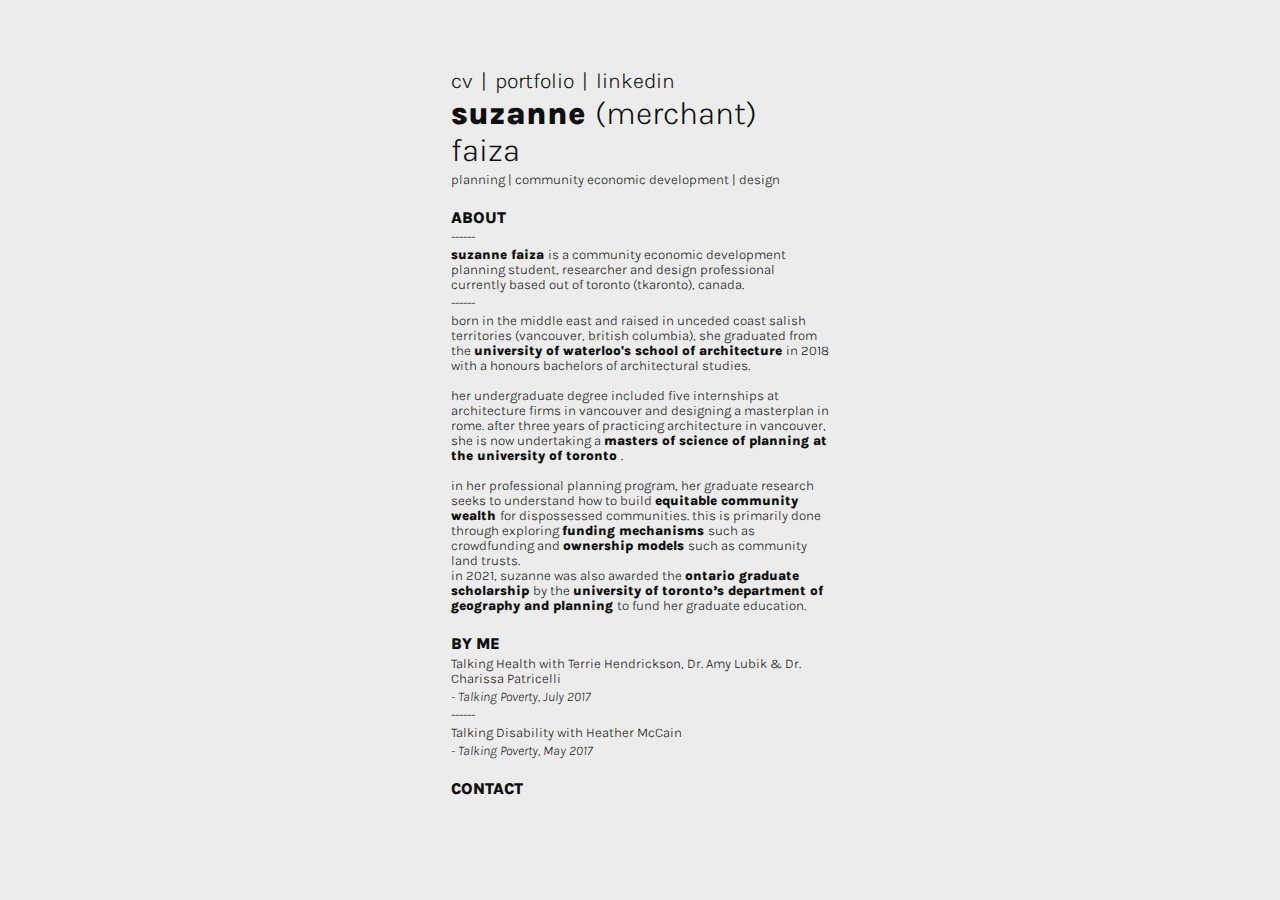
<file: index.html>
<!DOCTYPE html>

<html xmlns="http://www.w3.org/1999/xhtml">
<html class="no-js" lang="ja">

<head>

	<title>s(m)f</title>
	
	<meta charset="utf-8">
	<meta name="viewport" content="width=device-width,initial-scale=1,user-scalable=yes">
	<meta http-equiv="X-UA-Compatible" content ="IE=edge, chrome=1">
	<meta http-equiv="Content-Type" content="text/html; charset=iso-8859-1">
	
	<link rel = "stylesheet" href ="style1.css" type="text/css">
	<style type ="text/css"></style>
	<link href='http://fonts.googleapis.com/css?family=Karla:300;900;1200' rel='stylesheet' type='text/css'>
	
	
	<!-- Global Site Tag (gtag.js) - Google Analytics -->
	<script async src="https://www.googletagmanager.com/gtag/js?id=UA-17964156-2"></script>
	<script>
  		window.dataLayer = window.dataLayer || [];
  		function gtag(){dataLayer.push(arguments);}
 		 gtag('js', new Date());

 		 gtag('config', 'UA-17964156-2');
	</script>

	<!-- Other -->
	<script>
  	(function(i,s,o,g,r,a,m){i['GoogleAnalyticsObject']=r;i[r]=i[r]||function(){
  	(i[r].q=i[r].q||[]).push(arguments)},i[r].l=1*new Date();a=s.createElement(o),
 	 m=s.getElementsByTagName(o)[0];a.async=1;a.src=g;m.parentNode.insertBefore(a,m)
  	})(window,document,'script','//www.google-analytics.com/analytics.js','ga');

  	ga('create', 'UA-17964156-4', 'auto');
  	ga('send', 'pageview');

	</script>

	<!-- Displaying PDF -->
	
	<script type="text/javascript">
  	
	var _gaq = _gaq || [];
	_gaq.push(['_setAccount', 'UA-17964156-2']);
	_gaq.push(['_trackPageview']);
  	
	(function() {
    	var ga = document.createElement('script'); ga.type = 'text/javascript'; ga.async = true;
    	ga.src = ('https:' == document.location.protocol ? 'https://ssl' : 'http://www') + '.google-analytics.com/ga.js';
    	var s = document.getElementsByTagName('script')[0]; s.parentNode.insertBefore(ga, s);
  	})();

	</script>
	
	<!-- Form Validation --> 
	<!--<script src="gen_validatorv4.js" type="text/javascript"></script>-->
	
</head>

<body>
<style>	
	body {background-color:#ececec;}
</style>
<!-- Main HTML Content -->
<html>
	<div class="grid">
		<!-- LINKS -->
		<h2> <a href = "http://docs.google.com/gview?url=https://github.com/suzannemerchant/suzannemerchant.github.io/raw/master/Merchant,Suzanne_CV.pdf&embedded=true" -style="width:600px; height:500px"; target ="_blank"> cv </a> </h2>
		<h2> | </h2>
		<h2> <a href = "https://issuu.com/merchantandco./docs/merchant_suzanne_portfolio" -style="width:600px; height:500px"; target ="_blank"> portfolio </a> </h2>
		<h2> | </h2>
		<h2> <a href = "https://www.linkedin.com/in/suzanne-faiza-2b8a5932/" -style="width:600px; height:500px"; target ="_blank"> linkedin </a> </h2>
		<!-- LINKS -->
		
		<div class="row">
		<div class="largecol">
		<!--NAME HEADER-->
		<h1> suzanne <span> (merchant) faiza </span> </h1>
		<p> <span3> planning | community economic development | design </span3> </p>
		<!--NAME HEADER-->
		</div>
		</div>
		
		<div class="row">
		<div class="largecol">
		<!--ABOUT -->
		<br>
		<h3> ABOUT </h3>
		<p> <span3> ------ </span3> </p>
		<p> <span> suzanne faiza </span> is a community economic development planning student, researcher and design professional currently based out of toronto (tkaronto), canada. </p>
		<p> <span3> ------ </span3> </p>
		<p> born in the middle east and raised in unceded coast salish territories (vancouver, british columbia), she graduated from the <span> university of waterloo's school of architecture </span> in 2018 with a honours bachelors of architectural studies. <br><br> her undergraduate degree included five internships at architecture firms in vancouver and designing a masterplan in rome. after three years of practicing architecture in vancouver, she is now undertaking a <span> masters of science of planning at the university of toronto </span>.<br><br> in her professional planning program, her graduate research seeks to understand how to build <span> equitable community wealth </span> for dispossessed communities. this is primarily done through exploring <span> funding mechanisms </span> such as crowdfunding and <span> ownership models </span> such as community land trusts. <br> in 2021, suzanne was also awarded the <span> ontario graduate scholarship </span> by the <span> university of toronto’s department of geography and planning </span> to fund her graduate education.</p>
		<br>
		<!--ABOUT -->
		</div>
		</div>
		
		<div class="row">
		<div class="largecol">
		<!-- BY ME -->
		<h3> BY ME </h3>
		<p><span3>  </span3></p>
		<p><a href = "https://soundcloud.com/talkingpoverty/talking-health"> Talking Health with Terrie Hendrickson, Dr. Amy Lubik & Dr. Charissa Patricelli </a></p>
		<p><span2> - Talking Poverty, July 2017 </span2></p>
		<p><span3> ------ </span3></p>
		<p><a href = "https://soundcloud.com/talkingpoverty/talking-disability-assistance-with-heather-mccain"> Talking Disability with Heather McCain </a></p>
		<p><span2> - Talking Poverty, May 2017 </span2></p>
		<br>
		</div>
		</div>
		
		<div class="row">
		<div class="largecol">
		<h3><a href = "mailto:suzanne.merchant@mail.utoronto.ca"> CONTACT </a></h3>
		<br>
		</div>
		</div>
	</div>

</html>
</body>
</file>
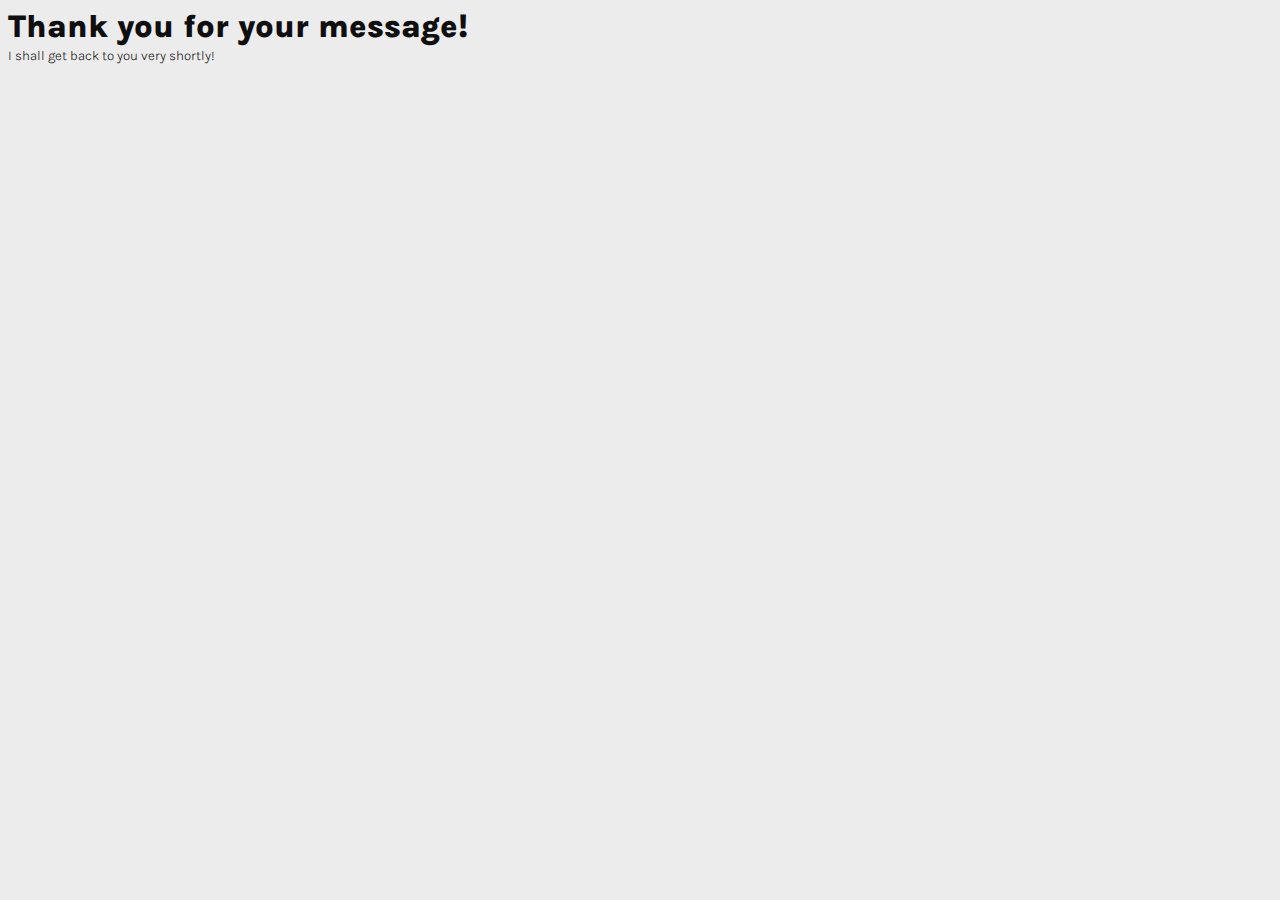
<file: contact-form-thank-you.html>
<!DOCTYPE html>

<html xmlns="http://www.w3.org/1999/xhtml">
<html class="no-js" lang="ja">

<head>

	<title>Suzanne Merchant</title>
	
	<meta charset="utf-8">
	<meta name="viewport" content = "width = device-width, initial-scale=1">
	<meta http-equiv="X-UA-Compatible" content ="IE=edge, chrome=1">
	<meta http-equiv="Content-Type" content="text/html; charset=iso-8859-1">
	
	<link rel = "stylesheet" href ="style1.css" type="text/css">
	<style type ="text/css"></style>
	<link href='http://fonts.googleapis.com/css?family=Karla:300,900' rel='stylesheet' type='text/css'>
	
</head>

<body>
<style>	
	body {background-color:#ececec;}
</style>
<!-- Main HTML Content -->
<html>
	<div id = "main">
	
	<!--THANK YOU-->
	<h1>Thank you for your message!</h1> 
	<div id="line-divider-thick"></div>
	<!--NAME HEADER-->
		
	<!--SECOND BIT--> 
	<p> I shall get back to you very shortly! </p>

		
	</div>

</html>
</body>
</file>
<file: style1.css>
<!-- Main CSS -->
<style = "text/css">

body {
}

.grid {
    margin: 0 auto;
    max-width: 498px;
    width: 100%;
    padding: 60px;
}

* {
    -webkit-box-sizing: border-box;
    -moz-box-sizing: border-box;
    -ms-box-sizing: border-box;
    box-sizing: border-box;
}
    	
h1 {
	position: relative;
	display: inline block;
	margin-right: auto;
	margin-left: auto;
	margin-top: 2px;
	margin-bottom: 3px;
	font-family: Karla;
	font-size: 24pt;
	font-weight: 900;
	color: #0f0f0f;
}
	
h1 span {
	font-weight: 300;
}
    
h2 {
        position: relative;
	display: inline;
	text-align: center;
	margin-right: 3px;
	margin-left: auto;
	margin-top: 2px;
	margin-bottom: 3px;
	font-family: Karla;
	font-size: 16pt;
	font-weight: 300;
	color: #0f0f0f;
}

h2 a:hover, a:focus {
	color: #d0240d;
}
	    
h3 {
	position: relative;
	display: inline;
	margin-right: auto;
	margin-left: auto;
	margin-top: 2px;
	margin-bottom: 3px;
    	font-family: Karla;
	font-size: 12pt;
	font-weight: 900;
	color: #0f0f0f;
}

h3 a:hover, a:focus {
	color: #d0240d;
}

p {
	position: relative;
	display: inline block;
	margin-right: auto;
	margin-left: auto;
	margin-top: 2px;
	margin-bottom: 3px;
    	font-family: Karla;
	font-size: 10pt;
	font-weight: 300;
	color: #0f0f0f;
	word-wrap: break-word;
    	overflow-wrap: break-word;
}
p span { 
	font-weight:900;
}

p span2 {
	font-style: italic;
}

p span3 {
	margin-top: 150px;
}

p a:hover, a:focus {
	color: #d0240d;
}

a:link {
	color: #0f0f0f;
	text-decoration: none;
	-webkit-transition: 0.3s ease-out;
    	-moz-transition: 0.3s ease-out;
	-o-transition: 0.3s ease-out;
	transition: 0.3s ease-out;
}
	
a:visited {
	color: #0f0f0f;
	text-decoration:none;
}
	
.row {
  list-style: none;
  display: -ms-flexbox;
  display: -webkit-flex;
  display: -moz-flex;
  display: -ms-flex;
  display: flex;
  -webkit-flex-flow: row wrap;
  -moz-flex-flow: row wrap;
  -ms-flex-flow: row wrap;
  flex-flow: row wrap;
  position: relative;
}

.largecol {
  -webkit-flex: auto;
  -moz-flex: auto;
  flex: auto;
  width: 90%;
}

</style>
</file>
